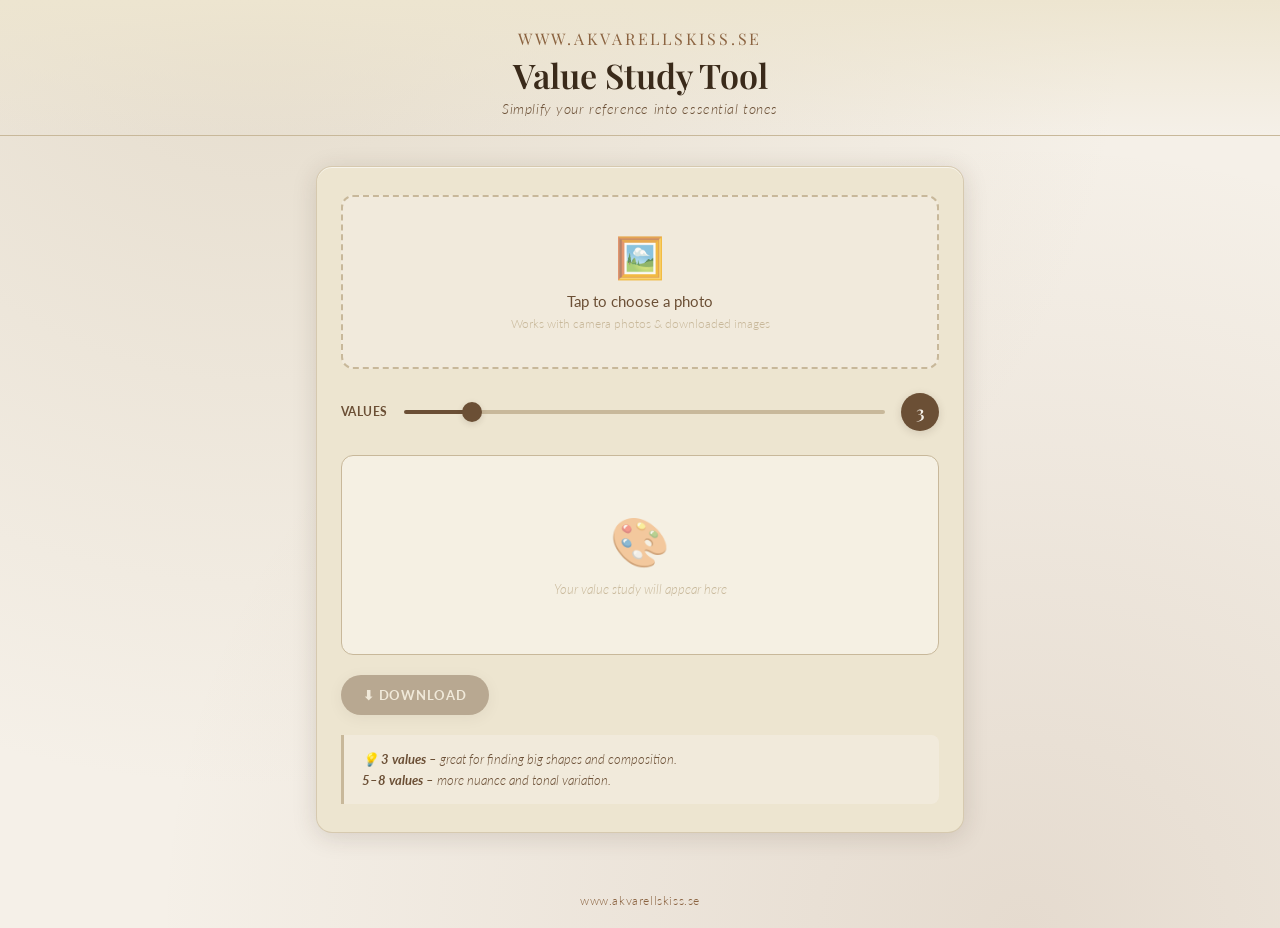
<file: index.html>
<!DOCTYPE html>
<html lang="en">
<head>
<meta charset="UTF-8">
<meta name="viewport" content="width=device-width, initial-scale=1.0">
<title>Value Study Tool – akvarellskiss.se</title>
<link href="https://fonts.googleapis.com/css2?family=Playfair+Display:ital,wght@0,400;0,600;1,400&family=Lato:wght@300;400;700&display=swap" rel="stylesheet">
<style>
  :root {
    --cream: #f5f0e8;
    --parchment:#ede5d0;
    --warm-mid: #c8b89a;
    --brown: #6b4f35;
    --dark: #3a2a1a;
    --accent: #8b6340;
    --shadow: rgba(58,42,26,0.15);
  }
  * { box-sizing: border-box; margin: 0; padding: 0; }
  body {
    background: var(--cream);
    font-family: 'Lato', sans-serif;
    font-weight: 300;
    color: var(--dark);
    min-height: 100vh;
    background-image:
      radial-gradient(ellipse at 20% 0%, rgba(200,184,154,0.35) 0%, transparent 60%),
      radial-gradient(ellipse at 80% 100%, rgba(139,99,64,0.15) 0%, transparent 60%);
  }
  header {
    text-align: center;
    padding: 28px 20px 18px;
    border-bottom: 1px solid var(--warm-mid);
    background: linear-gradient(180deg, var(--parchment) 0%, transparent 100%);
  }
  .brand {
    font-family: 'Playfair Display', serif;
    font-size: clamp(13px, 3.5vw, 16px);
    letter-spacing: 0.18em;
    color: var(--accent);
    text-transform: uppercase;
  }
  header h1 {
    font-family: 'Playfair Display', serif;
    font-size: clamp(22px, 6vw, 34px);
    font-weight: 600;
    color: var(--dark);
    margin: 6px 0 4px;
    line-height: 1.2;
  }
  header p {
    font-size: clamp(12px, 3vw, 14px);
    color: var(--brown);
    font-style: italic;
    letter-spacing: 0.04em;
  }
  main {
    max-width: 680px;
    margin: 30px auto 40px;
    padding: 0 16px;
  }
  .card {
    background: var(--parchment);
    border-radius: 16px;
    padding: 28px 24px;
    box-shadow: 0 4px 24px var(--shadow), 0 1px 0 rgba(255,255,255,0.6) inset;
    border: 1px solid rgba(200,184,154,0.6);
  }
  .upload-zone {
    border: 2px dashed var(--warm-mid);
    border-radius: 12px;
    padding: 36px 20px;
    text-align: center;
    cursor: pointer;
    transition: border-color 0.2s, background 0.2s;
    background: rgba(245,240,232,0.5);
    position: relative;
    overflow: hidden;
  }
  .upload-zone:hover, .upload-zone.drag-over {
    border-color: var(--brown);
    background: rgba(200,184,154,0.2);
  }
  .upload-zone input[type="file"] {
    position: absolute;
    inset: 0;
    opacity: 0;
    cursor: pointer;
    width: 100%;
    height: 100%;
  }
  .upload-icon { font-size: 40px; display: block; margin-bottom: 10px; opacity: 0.7; }
  .upload-zone p { font-size: 15px; color: var(--brown); font-weight: 400; }
  .upload-zone small { font-size: 12px; color: var(--warm-mid); display: block; margin-top: 6px; }
  .controls {
    margin-top: 24px;
    display: flex;
    align-items: center;
    gap: 16px;
    flex-wrap: wrap;
  }
  .controls label {
    font-weight: 700;
    color: var(--brown);
    white-space: nowrap;
    letter-spacing: 0.04em;
    text-transform: uppercase;
    font-size: 12px;
  }
  .controls input[type="range"] {
    flex: 1;
    min-width: 120px;
    -webkit-appearance: none;
    height: 4px;
    border-radius: 2px;
    background: linear-gradient(to right, var(--brown) 0%, var(--brown) var(--pct,50%), var(--warm-mid) var(--pct,50%), var(--warm-mid) 100%);
    outline: none;
    cursor: pointer;
  }
  .controls input[type="range"]::-webkit-slider-thumb {
    -webkit-appearance: none;
    width: 20px; height: 20px;
    border-radius: 50%;
    background: var(--brown);
    box-shadow: 0 2px 6px var(--shadow);
    transition: transform 0.1s;
  }
  .controls input[type="range"]::-webkit-slider-thumb:active { transform: scale(1.2); }
  .value-badge {
    background: var(--brown);
    color: var(--cream);
    font-family: 'Playfair Display', serif;
    font-size: 18px; font-weight: 600;
    width: 38px; height: 38px;
    border-radius: 50%;
    display: flex; align-items: center; justify-content: center;
    flex-shrink: 0;
    box-shadow: 0 2px 8px var(--shadow);
  }
  .canvas-wrapper {
    margin-top: 24px;
    border-radius: 12px;
    overflow: hidden;
    background: rgba(255,255,255,0.4);
    border: 1px solid var(--warm-mid);
    min-height: 200px;
    display: flex; align-items: center; justify-content: center;
    position: relative;
  }
  .canvas-placeholder { text-align: center; color: var(--warm-mid); padding: 40px 20px; }
  .canvas-placeholder span { font-size: 48px; display: block; margin-bottom: 10px; opacity: 0.5; }
  .canvas-placeholder p { font-size: 13px; font-style: italic; }
  #imageCanvas { display: none; max-width: 100%; height: auto; border-radius: 10px; }
  .spinner {
    display: none;
    width: 36px; height: 36px;
    border: 3px solid var(--warm-mid);
    border-top-color: var(--brown);
    border-radius: 50%;
    animation: spin 0.7s linear infinite;
    position: absolute;
  }
  @keyframes spin { to { transform: rotate(360deg); } }
  .btn-row { margin-top: 20px; display: flex; gap: 12px; flex-wrap: wrap; }
  .btn {
    font-family: 'Lato', sans-serif;
    font-weight: 700; font-size: 13px;
    letter-spacing: 0.06em; text-transform: uppercase;
    padding: 12px 22px; border-radius: 30px; border: none; cursor: pointer;
    transition: transform 0.15s, box-shadow 0.15s, opacity 0.15s;
    display: inline-flex; align-items: center; gap: 7px;
  }
  .btn:active { transform: scale(0.96); }
  .btn-primary { background: var(--brown); color: var(--cream); box-shadow: 0 3px 12px var(--shadow); }
  .btn-primary:hover { box-shadow: 0 5px 18px var(--shadow); transform: translateY(-1px); }
  .btn:disabled { opacity: 0.4; cursor: not-allowed; transform: none; }
  .hint {
    margin-top: 20px; padding: 14px 18px;
    border-left: 3px solid var(--warm-mid);
    font-size: 13px; color: var(--brown); font-style: italic; line-height: 1.6;
    background: rgba(245,240,232,0.5); border-radius: 0 8px 8px 0;
  }
  footer { text-align: center; padding: 20px; font-size: 12px; color: var(--warm-mid); letter-spacing: 0.05em; }
  footer a { color: var(--accent); text-decoration: none; }
  @media (max-width: 480px) {
    .card { padding: 20px 16px; }
    .controls { gap: 10px; }
    .btn { padding: 11px 16px; font-size: 12px; }
  }
</style>
</head>
<body>
<header>
  <div class="brand">www.akvarellskiss.se</div>
  <h1>Value Study Tool</h1>
  <p>Simplify your reference into essential tones</p>
</header>
<main>
  <div class="card">
    <div class="upload-zone" id="dropZone">
      <input type="file" id="imageInput" accept="image/*">
      <span class="upload-icon">🖼️</span>
      <p>Tap to choose a photo</p>
      <small>Works with camera photos &amp; downloaded images</small>
    </div>
    <div class="controls">
      <label for="levels">Values</label>
      <input type="range" id="levels" min="2" max="10" value="3">
      <div class="value-badge" id="levelValue">3</div>
    </div>
    <div class="canvas-wrapper" id="canvasWrapper">
      <div class="canvas-placeholder" id="placeholder">
        <span>🎨</span>
        <p>Your value study will appear here</p>
      </div>
      <div class="spinner" id="spinner"></div>
      <canvas id="imageCanvas"></canvas>
    </div>
    <div class="btn-row">
      <button class="btn btn-primary" id="downloadBtn" disabled>⬇ Download</button>
    </div>
    <div class="hint">
      💡 <strong>3 values</strong> – great for finding big shapes and composition.<br>
      <strong>5–8 values</strong> – more nuance and tonal variation.
    </div>
  </div>
</main>
<footer>
  <a href="https://www.akvarellskiss.se">www.akvarellskiss.se</a>
</footer>

<script>
let correctedCanvas = null;
const canvas      = document.getElementById('imageCanvas');
const ctx         = canvas.getContext('2d');
const levelInput  = document.getElementById('levels');
const levelBadge  = document.getElementById('levelValue');
const spinner     = document.getElementById('spinner');
const placeholder = document.getElementById('placeholder');
const downloadBtn = document.getElementById('downloadBtn');

// ── Slider ────────────────────────────────────
function updateSlider() {
  const v   = levelInput.value;
  const min = parseInt(levelInput.min);
  const max = parseInt(levelInput.max);
  const pct = ((v - min) / (max - min)) * 100;
  levelInput.style.setProperty('--pct', pct + '%');
  levelBadge.textContent = v;
  if (correctedCanvas) processImage();
}
levelInput.addEventListener('input', updateSlider);
updateSlider();

// ── File input ────────────────────────────────
document.getElementById('imageInput').addEventListener('change', e => {
  if (e.target.files[0]) handleFile(e.target.files[0]);
});
const dropZone = document.getElementById('dropZone');
dropZone.addEventListener('dragover', e => { e.preventDefault(); dropZone.classList.add('drag-over'); });
dropZone.addEventListener('dragleave', () => dropZone.classList.remove('drag-over'));
dropZone.addEventListener('drop', e => {
  e.preventDefault();
  dropZone.classList.remove('drag-over');
  const f = e.dataTransfer.files[0];
  if (f && f.type.startsWith('image/')) handleFile(f);
});

// ── Handle file ───────────────────────────────
async function handleFile(file) {
  // HEIC/HEIF – browsers cannot decode this format
  const name = file.name.toLowerCase();
  if (file.type === 'image/heic' || file.type === 'image/heif' ||
      name.endsWith('.heic') || name.endsWith('.heif')) {
    alert(
      '⚠️ HEIC/HEIF format is not supported by browsers.\n\n' +
      'Please change your camera settings to save as JPEG:\n' +
      '• Samsung: Camera → Settings → Picture format → JPEG\n' +
      '• iPhone: Settings → Camera → Formats → Most Compatible'
    );
    return;
  }

  showSpinner(true);
  try {
    // createImageBitmap: handles EXIF rotation natively, memory-efficient on Android
    const bitmap = await createImageBitmap(file, { imageOrientation: 'from-image' });
    correctedCanvas = resizeToMax(bitmap, 2000);
    bitmap.close();
    processImage();
  } catch (err) {
    // Fallback for older browsers
    console.warn('createImageBitmap failed, using fallback', err);
    try {
      const dataUrl = await readFileAsDataURL(file);
      const img     = await loadImage(dataUrl);
      correctedCanvas = resizeToMax(img, 2000);
      processImage();
    } catch (err2) {
      console.error(err2);
      showSpinner(false);
      alert('Could not load the image. Please try another file.');
    }
  }
}

// ── Resize to max dimension ───────────────────
function resizeToMax(src, maxPx) {
  const w = src.width, h = src.height;
  const scale = (w > maxPx || h > maxPx) ? maxPx / Math.max(w, h) : 1;
  const oc = document.createElement('canvas');
  oc.width  = Math.round(w * scale);
  oc.height = Math.round(h * scale);
  oc.getContext('2d').drawImage(src, 0, 0, oc.width, oc.height);
  return oc;
}

// ── Process value study ───────────────────────
function processImage() {
  if (!correctedCanvas) return;
  const levels    = parseInt(levelInput.value);
  canvas.width    = correctedCanvas.width;
  canvas.height   = correctedCanvas.height;
  ctx.drawImage(correctedCanvas, 0, 0);
  const imageData = ctx.getImageData(0, 0, canvas.width, canvas.height);
  const data      = imageData.data;
  const levelSize = 256 / levels;
  for (let i = 0; i < data.length; i += 4) {
    const gray      = 0.299 * data[i] + 0.587 * data[i+1] + 0.114 * data[i+2];
    const quantized = Math.floor(gray / levelSize) * levelSize + levelSize / 2;
    data[i] = data[i+1] = data[i+2] = Math.round(quantized);
  }
  ctx.putImageData(imageData, 0, 0);
  showSpinner(false);
  placeholder.style.display = 'none';
  canvas.style.display      = 'block';
  downloadBtn.disabled      = false;
}

// ── Download ──────────────────────────────────
downloadBtn.addEventListener('click', () => {
  const link    = document.createElement('a');
  link.download = 'value-study.png';
  link.href     = canvas.toDataURL('image/png');
  link.click();
});

// ── Helpers ───────────────────────────────────
function showSpinner(on) { spinner.style.display = on ? 'block' : 'none'; }

function readFileAsDataURL(file) {
  return new Promise((resolve, reject) => {
    const r = new FileReader();
    r.onload = () => resolve(r.result);
    r.onerror = reject;
    r.readAsDataURL(file);
  });
}

function loadImage(src) {
  return new Promise((resolve, reject) => {
    const img = new Image();
    img.onload  = () => resolve(img);
    img.onerror = reject;
    img.src = src;
  });
}
</script>
</body>
</html>
</file>
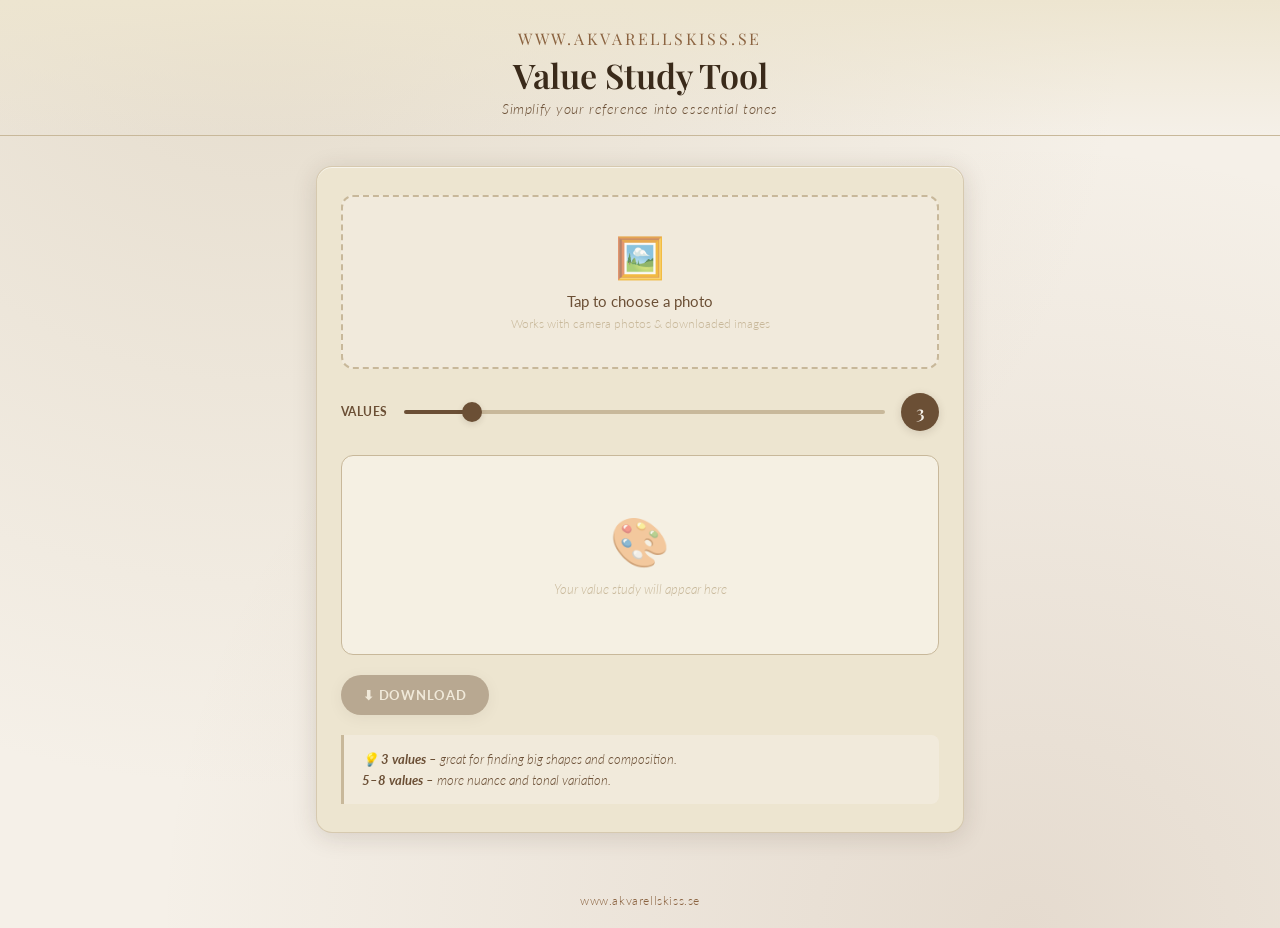
<file: index (12).html>
<!DOCTYPE html>
<html lang="en">
<head>
<meta charset="UTF-8">
<meta name="viewport" content="width=device-width, initial-scale=1.0">
<title>Value Study Tool – akvarellskiss.se</title>
<link href="https://fonts.googleapis.com/css2?family=Playfair+Display:ital,wght@0,400;0,600;1,400&family=Lato:wght@300;400;700&display=swap" rel="stylesheet">

<style>
  :root {
    --cream:    #f5f0e8;
    --parchment:#ede5d0;
    --warm-mid: #c8b89a;
    --brown:    #6b4f35;
    --dark:     #3a2a1a;
    --accent:   #8b6340;
    --shadow:   rgba(58,42,26,0.15);
  }

  * { box-sizing: border-box; margin: 0; padding: 0; }

  body {
    background: var(--cream);
    font-family: 'Lato', sans-serif;
    font-weight: 300;
    color: var(--dark);
    min-height: 100vh;
    background-image:
      radial-gradient(ellipse at 20% 0%, rgba(200,184,154,0.35) 0%, transparent 60%),
      radial-gradient(ellipse at 80% 100%, rgba(139,99,64,0.15) 0%, transparent 60%);
  }

  /* ── HEADER ── */
  header {
    text-align: center;
    padding: 28px 20px 18px;
    border-bottom: 1px solid var(--warm-mid);
    background: linear-gradient(180deg, var(--parchment) 0%, transparent 100%);
  }

  .brand {
    font-family: 'Playfair Display', serif;
    font-size: clamp(13px, 3.5vw, 16px);
    letter-spacing: 0.18em;
    color: var(--accent);
    text-transform: uppercase;
  }

  header h1 {
    font-family: 'Playfair Display', serif;
    font-size: clamp(22px, 6vw, 34px);
    font-weight: 600;
    color: var(--dark);
    margin: 6px 0 4px;
    line-height: 1.2;
  }

  header p {
    font-size: clamp(12px, 3vw, 14px);
    color: var(--brown);
    font-style: italic;
    letter-spacing: 0.04em;
  }

  /* ── MAIN CARD ── */
  main {
    max-width: 680px;
    margin: 30px auto 40px;
    padding: 0 16px;
  }

  .card {
    background: var(--parchment);
    border-radius: 16px;
    padding: 28px 24px;
    box-shadow: 0 4px 24px var(--shadow), 0 1px 0 rgba(255,255,255,0.6) inset;
    border: 1px solid rgba(200,184,154,0.6);
  }

  /* ── UPLOAD ZONE ── */
  .upload-zone {
    border: 2px dashed var(--warm-mid);
    border-radius: 12px;
    padding: 36px 20px;
    text-align: center;
    cursor: pointer;
    transition: border-color 0.2s, background 0.2s;
    background: rgba(245,240,232,0.5);
    position: relative;
    overflow: hidden;
  }

  .upload-zone:hover, .upload-zone.drag-over {
    border-color: var(--brown);
    background: rgba(200,184,154,0.2);
  }

  .upload-zone input[type="file"] {
    position: absolute;
    inset: 0;
    opacity: 0;
    cursor: pointer;
    width: 100%;
    height: 100%;
  }

  .upload-icon {
    font-size: 40px;
    display: block;
    margin-bottom: 10px;
    opacity: 0.7;
  }

  .upload-zone p {
    font-size: 15px;
    color: var(--brown);
    font-weight: 400;
  }

  .upload-zone small {
    font-size: 12px;
    color: var(--warm-mid);
    display: block;
    margin-top: 6px;
  }

  /* ── CONTROLS ── */
  .controls {
    margin-top: 24px;
    display: flex;
    align-items: center;
    gap: 16px;
    flex-wrap: wrap;
  }

  .controls label {
    font-size: 14px;
    font-weight: 700;
    color: var(--brown);
    white-space: nowrap;
    letter-spacing: 0.04em;
    text-transform: uppercase;
    font-size: 12px;
  }

  .controls input[type="range"] {
    flex: 1;
    min-width: 120px;
    -webkit-appearance: none;
    height: 4px;
    border-radius: 2px;
    background: linear-gradient(to right, var(--brown) 0%, var(--brown) var(--pct,50%), var(--warm-mid) var(--pct,50%), var(--warm-mid) 100%);
    outline: none;
    cursor: pointer;
  }

  .controls input[type="range"]::-webkit-slider-thumb {
    -webkit-appearance: none;
    width: 20px;
    height: 20px;
    border-radius: 50%;
    background: var(--brown);
    box-shadow: 0 2px 6px var(--shadow);
    transition: transform 0.1s;
  }

  .controls input[type="range"]::-webkit-slider-thumb:active {
    transform: scale(1.2);
  }

  .value-badge {
    background: var(--brown);
    color: var(--cream);
    font-family: 'Playfair Display', serif;
    font-size: 18px;
    font-weight: 600;
    width: 38px;
    height: 38px;
    border-radius: 50%;
    display: flex;
    align-items: center;
    justify-content: center;
    flex-shrink: 0;
    box-shadow: 0 2px 8px var(--shadow);
  }

  /* ── CANVAS WRAPPER ── */
  .canvas-wrapper {
    margin-top: 24px;
    border-radius: 12px;
    overflow: hidden;
    background: rgba(255,255,255,0.4);
    border: 1px solid var(--warm-mid);
    min-height: 200px;
    display: flex;
    align-items: center;
    justify-content: center;
    position: relative;
  }

  .canvas-placeholder {
    text-align: center;
    color: var(--warm-mid);
    padding: 40px 20px;
  }

  .canvas-placeholder span {
    font-size: 48px;
    display: block;
    margin-bottom: 10px;
    opacity: 0.5;
  }

  .canvas-placeholder p {
    font-size: 13px;
    font-style: italic;
  }

  #imageCanvas {
    display: none;
    max-width: 100%;
    height: auto;
    border-radius: 10px;
  }

  /* ── LOADING ── */
  .spinner {
    display: none;
    width: 36px;
    height: 36px;
    border: 3px solid var(--warm-mid);
    border-top-color: var(--brown);
    border-radius: 50%;
    animation: spin 0.7s linear infinite;
    position: absolute;
  }

  @keyframes spin { to { transform: rotate(360deg); } }

  /* ── BUTTONS ── */
  .btn-row {
    margin-top: 20px;
    display: flex;
    gap: 12px;
    flex-wrap: wrap;
  }

  .btn {
    font-family: 'Lato', sans-serif;
    font-weight: 700;
    font-size: 13px;
    letter-spacing: 0.06em;
    text-transform: uppercase;
    padding: 12px 22px;
    border-radius: 30px;
    border: none;
    cursor: pointer;
    transition: transform 0.15s, box-shadow 0.15s, opacity 0.15s;
    display: inline-flex;
    align-items: center;
    gap: 7px;
  }

  .btn:active { transform: scale(0.96); }

  .btn-primary {
    background: var(--brown);
    color: var(--cream);
    box-shadow: 0 3px 12px var(--shadow);
  }

  .btn-primary:hover { box-shadow: 0 5px 18px var(--shadow); transform: translateY(-1px); }

  .btn-secondary {
    background: transparent;
    color: var(--brown);
    border: 1.5px solid var(--warm-mid);
  }

  .btn-secondary:hover { border-color: var(--brown); background: rgba(200,184,154,0.15); }

  .btn:disabled { opacity: 0.4; cursor: not-allowed; transform: none; }

  /* ── HINT ── */
  .hint {
    margin-top: 20px;
    padding: 14px 18px;
    border-left: 3px solid var(--warm-mid);
    font-size: 13px;
    color: var(--brown);
    font-style: italic;
    line-height: 1.6;
    background: rgba(245,240,232,0.5);
    border-radius: 0 8px 8px 0;
  }

  /* ── FOOTER ── */
  footer {
    text-align: center;
    padding: 20px;
    font-size: 12px;
    color: var(--warm-mid);
    letter-spacing: 0.05em;
  }

  footer a {
    color: var(--accent);
    text-decoration: none;
  }

  /* ── RESPONSIVE ── */
  @media (max-width: 480px) {
    .card { padding: 20px 16px; }
    .controls { gap: 10px; }
    .btn { padding: 11px 16px; font-size: 12px; }
  }
</style>
</head>
<body>

<header>
  <div class="brand">www.akvarellskiss.se</div>
  <h1>Value Study Tool</h1>
  <p>Simplify your reference into essential tones</p>
</header>

<main>
  <div class="card">

    <!-- Upload -->
    <div class="upload-zone" id="dropZone">
      <input type="file" id="imageInput" accept="image/*">
      <span class="upload-icon">🖼️</span>
      <p>Tap to choose a photo</p>
      <small>Works with camera photos &amp; downloaded images</small>
    </div>

    <!-- Slider -->
    <div class="controls">
      <label for="levels">Values</label>
      <input type="range" id="levels" min="2" max="10" value="3">
      <div class="value-badge" id="levelValue">3</div>
    </div>

    <!-- Canvas -->
    <div class="canvas-wrapper" id="canvasWrapper">
      <div class="canvas-placeholder" id="placeholder">
        <span>🎨</span>
        <p>Your value study will appear here</p>
      </div>
      <div class="spinner" id="spinner"></div>
      <canvas id="imageCanvas"></canvas>
    </div>

    <!-- Buttons -->
    <div class="btn-row">
      <button class="btn btn-primary" id="downloadBtn" disabled>
        ⬇ Download
      </button>
    </div>

    <!-- Hint -->
    <div class="hint">
      💡 <strong>3 values</strong> – great for finding big shapes and composition.<br>
      <strong>5–8 values</strong> – more nuance and tonal variation.
    </div>

  </div>
</main>

<footer>
  <a href="https://www.akvarellskiss.se">www.akvarellskiss.se</a>
</footer>

<script>
// ─────────────────────────────────────────────
//  State
// ─────────────────────────────────────────────
let correctedCanvas = null; // offscreen canvas with EXIF-corrected image

const canvas     = document.getElementById('imageCanvas');
const ctx        = canvas.getContext('2d');
const levelInput = document.getElementById('levels');
const levelBadge = document.getElementById('levelValue');
const spinner    = document.getElementById('spinner');
const placeholder= document.getElementById('placeholder');
const downloadBtn= document.getElementById('downloadBtn');

// ─────────────────────────────────────────────
//  Slider – update badge + progress fill
// ─────────────────────────────────────────────
function updateSlider() {
  const v   = levelInput.value;
  const min = levelInput.min || 2;
  const max = levelInput.max || 10;
  const pct = ((v - min) / (max - min)) * 100;
  levelInput.style.setProperty('--pct', pct + '%');
  levelBadge.textContent = v;
  if (correctedCanvas) processImage();
}

levelInput.addEventListener('input', updateSlider);
updateSlider();

// ─────────────────────────────────────────────
//  File input
// ─────────────────────────────────────────────
document.getElementById('imageInput').addEventListener('change', function(e) {
  const file = e.target.files[0];
  if (file) handleFile(file);
});

// Drag & drop (desktop bonus)
const dropZone = document.getElementById('dropZone');
dropZone.addEventListener('dragover', e => { e.preventDefault(); dropZone.classList.add('drag-over'); });
dropZone.addEventListener('dragleave', () => dropZone.classList.remove('drag-over'));
dropZone.addEventListener('drop', e => {
  e.preventDefault();
  dropZone.classList.remove('drag-over');
  const file = e.dataTransfer.files[0];
  if (file && file.type.startsWith('image/')) handleFile(file);
});

// ─────────────────────────────────────────────
//  Handle file: read EXIF → draw corrected image
// ─────────────────────────────────────────────
async function handleFile(file) {
  showSpinner(true);
  try {
    // createImageBitmap handles EXIF rotation natively in Chrome/Android
    // much more memory-efficient than FileReader + new Image() for large photos
    const bitmap = await createImageBitmap(file, { imageOrientation: 'from-image' });
    correctedCanvas = resizeToMax(bitmap, 2000);
    bitmap.close(); // free memory
    processImage();
  } catch (err) {
    console.error('createImageBitmap failed, trying fallback...', err);
    // Fallback for older browsers
    try {
      const dataUrl = await readFileAsDataURL(file);
      const img     = await loadImage(dataUrl);
      correctedCanvas = resizeToMax(img, 2000);
      processImage();
    } catch (err2) {
      console.error(err2);
      showSpinner(false);
      alert('Could not load the image. Please try another file.');
    }
  }
}

// ─────────────────────────────────────────────
//  Apply EXIF orientation to offscreen canvas
// ─────────────────────────────────────────────
function applyOrientation(img, orientation) {
  const oc  = document.createElement('canvas');
  const oct = oc.getContext('2d');
  const w   = img.naturalWidth;
  const h   = img.naturalHeight;

  // Orientations 5-8 swap width/height
  if (orientation >= 5 && orientation <= 8) {
    oc.width  = h;
    oc.height = w;
  } else {
    oc.width  = w;
    oc.height = h;
  }

  // Transform matrix per EXIF spec
  switch (orientation) {
    case 2: oct.transform(-1, 0,  0,  1, w, 0); break;
    case 3: oct.transform(-1, 0,  0, -1, w, h); break;
    case 4: oct.transform( 1, 0,  0, -1, 0, h); break;
    case 5: oct.transform( 0, 1,  1,  0, 0, 0); break;
    case 6: oct.transform( 0, 1, -1,  0, h, 0); break;
    case 7: oct.transform( 0,-1, -1,  0, h, w); break;
    case 8: oct.transform( 0,-1,  1,  0, 0, w); break;
    default: break; // orientation 1 = normal
  }

  oct.drawImage(img, 0, 0);
  return oc;
}

// ─────────────────────────────────────────────
//  Process: quantize to N value levels
// ─────────────────────────────────────────────
function processImage() {
  if (!correctedCanvas) return;

  const levels = parseInt(levelInput.value);
  canvas.width  = correctedCanvas.width;
  canvas.height = correctedCanvas.height;

  ctx.drawImage(correctedCanvas, 0, 0);

  const imageData = ctx.getImageData(0, 0, canvas.width, canvas.height);
  const data      = imageData.data;
  const levelSize = 256 / levels;

  for (let i = 0; i < data.length; i += 4) {
    const gray      = 0.299 * data[i] + 0.587 * data[i+1] + 0.114 * data[i+2];
    const quantized = Math.floor(gray / levelSize) * levelSize + levelSize / 2;
    data[i] = data[i+1] = data[i+2] = quantized;
  }

  ctx.putImageData(imageData, 0, 0);

  showSpinner(false);
  placeholder.style.display    = 'none';
  canvas.style.display         = 'block';
  downloadBtn.disabled         = false;
}

// ─────────────────────────────────────────────
//  Download
// ─────────────────────────────────────────────
downloadBtn.addEventListener('click', function() {
  const link      = document.createElement('a');
  link.download   = 'value-study.png';
  link.href       = canvas.toDataURL('image/png');
  link.click();
});

// ─────────────────────────────────────────────
//  Helpers
// ─────────────────────────────────────────────
function showSpinner(on) {
  spinner.style.display = on ? 'block' : 'none';
}

function resizeToMax(src, maxPx) {
  const w = src.width, h = src.height;
  if (w <= maxPx && h <= maxPx) return src;
  const scale = maxPx / Math.max(w, h);
  const oc = document.createElement('canvas');
  oc.width  = Math.round(w * scale);
  oc.height = Math.round(h * scale);
  oc.getContext('2d').drawImage(src, 0, 0, oc.width, oc.height);
  return oc;
}

function readFileAsDataURL(file) {
  return new Promise((resolve, reject) => {
    const r = new FileReader();
    r.onload  = () => resolve(r.result);
    r.onerror = reject;
    r.readAsDataURL(file);
  });
}

function loadImage(src) {
  return new Promise((resolve, reject) => {
    const img = new Image();
    img.onload  = () => resolve(img);
    img.onerror = reject;
    img.src     = src;
  });
}
</script>
</body>
</html>
</file>
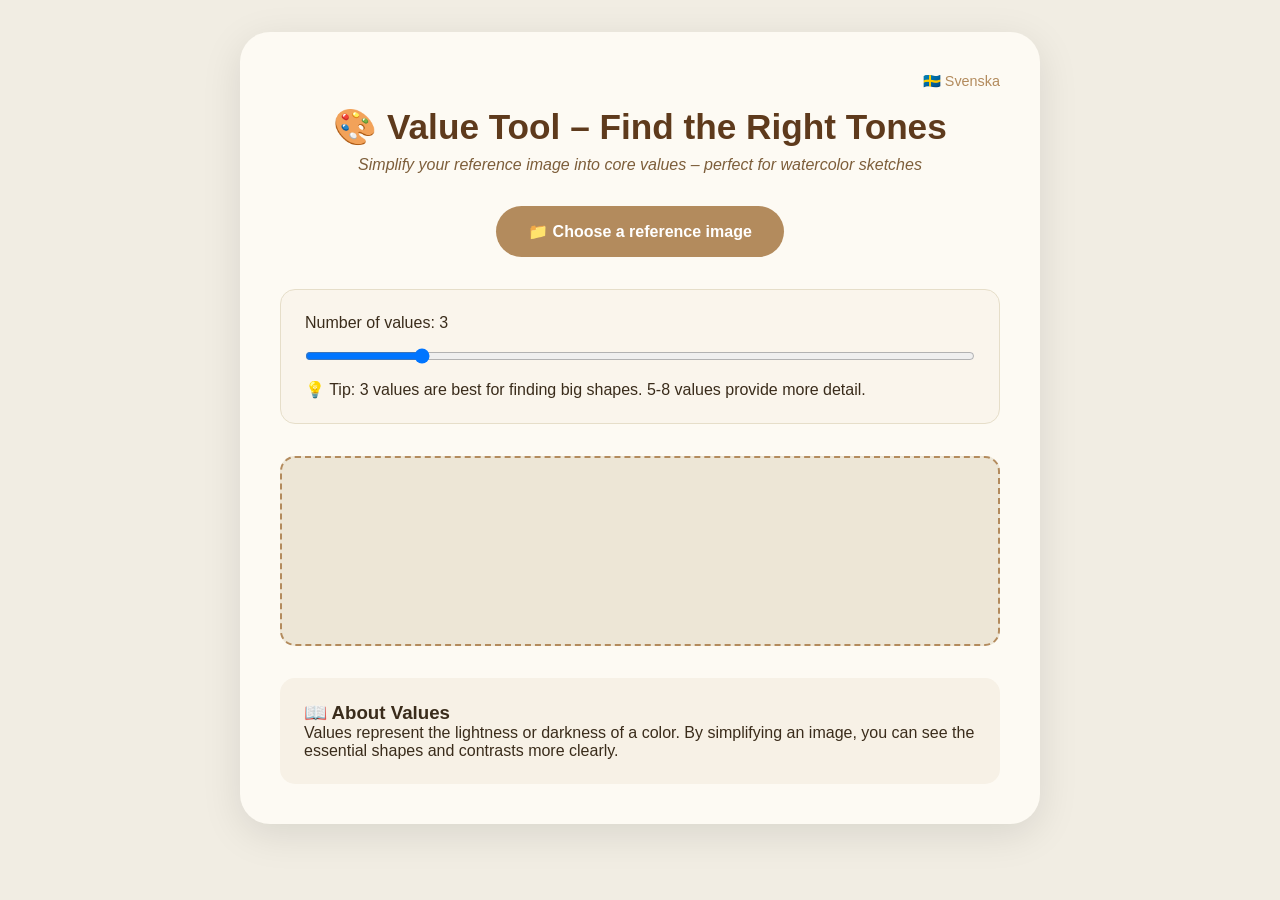
<file: old-index.html>
<!DOCTYPE html>
<html lang="en">
<head>
    <meta charset="UTF-8">
    <meta name="viewport" content="width=device-width, initial-scale=1.0">
    <title>Artist Value Tool</title>
    <link rel="stylesheet" href="style.css">
</head>
<body>
    <div class="container">
        <div style="text-align: right; margin-bottom: 1rem;">
            <a href="valorer.html" style="text-decoration: none; color: #b38b5d; font-size: 0.9rem;">🇸🇪 Svenska</a>
        </div>

        <h1>🎨 Value Tool – Find the Right Tones</h1>
        <p class="subtitle">Simplify your reference image into core values – perfect for watercolor sketches</p>
        
        <div class="upload-section">
            <label for="imageInput" class="upload-label">
                📁 Choose a reference image
                <input type="file" id="imageInput" accept="image/*">
            </label>
        </div>
        
        <div class="control-section">
            <label for="levels">Number of values: <span id="levelValue">3</span></label>
            <input type="range" id="levels" min="2" max="8" value="3" step="1">
            <p class="tip">💡 Tip: 3 values are best for finding big shapes. 5-8 values provide more detail.</p>
        </div>
        
        <div class="canvas-container">
            <canvas id="imageCanvas"></canvas>
        </div>
        
        <button id="downloadBtn" style="display: none;">⬇️ Download Value Image</button>
        
        <div class="info-text">
            <h3>📖 About Values</h3>
            <p>Values represent the lightness or darkness of a color. By simplifying an image, you can see the essential shapes and contrasts more clearly.</p>
        </div>
    </div>
    <script src="script.js"></script>
</body>
</html>
</file>
<file: style.css>
* {
    margin: 0;
    padding: 0;
    box-sizing: border-box;
}

body {
    font-family: 'Segoe UI', Tahoma, Geneva, Verdana, sans-serif;
    background: #f1ede3;
    min-height: 100vh;
    padding: 2rem 1rem;
    color: #3a2c1b;
}

.container {
    max-width: 800px;
    margin: 0 auto;
    background: #fdfaf3;
    border-radius: 30px;
    box-shadow: 0 10px 40px rgba(0, 0, 0, 0.1);
    padding: 2.5rem;
}

h1 {
    font-size: 2.2rem;
    color: #5e3a1c;
    margin-bottom: 0.5rem;
    text-align: center;
}

.subtitle {
    text-align: center;
    color: #7d5e3a;
    margin-bottom: 2rem;
    font-style: italic;
}

.upload-section {
    text-align: center;
    margin-bottom: 2rem;
}

.upload-label {
    display: inline-block;
    padding: 1rem 2rem;
    background: #b38b5d;
    color: white;
    border-radius: 50px;
    cursor: pointer;
    font-weight: 600;
}

.upload-label input {
    display: none;
}

.control-section {
    background: #faf5ec;
    padding: 1.5rem;
    border-radius: 15px;
    margin-bottom: 2rem;
    border: 1px solid #e6dec9;
}

#levels {
    width: 100%;
    margin: 1rem 0;
}

.canvas-container {
    text-align: center;
    padding: 1rem;
    background: #ede6d6;
    border: 2px dashed #b38b5d;
    border-radius: 15px;
    margin: 2rem 0;
}

#imageCanvas {
    max-width: 100%;
    height: auto;
    border-radius: 8px;
}

#downloadBtn {
    display: block;
    width: 100%;
    padding: 1.2rem;
    background: #5e3a1c;
    color: white;
    border: none;
    border-radius: 50px;
    font-size: 1.1rem;
    font-weight: 600;
    cursor: pointer;
}

.info-text {
    margin-top: 2rem;
    padding: 1.5rem;
    background: #f7f1e6;
    border-radius: 15px;
}
</file>
